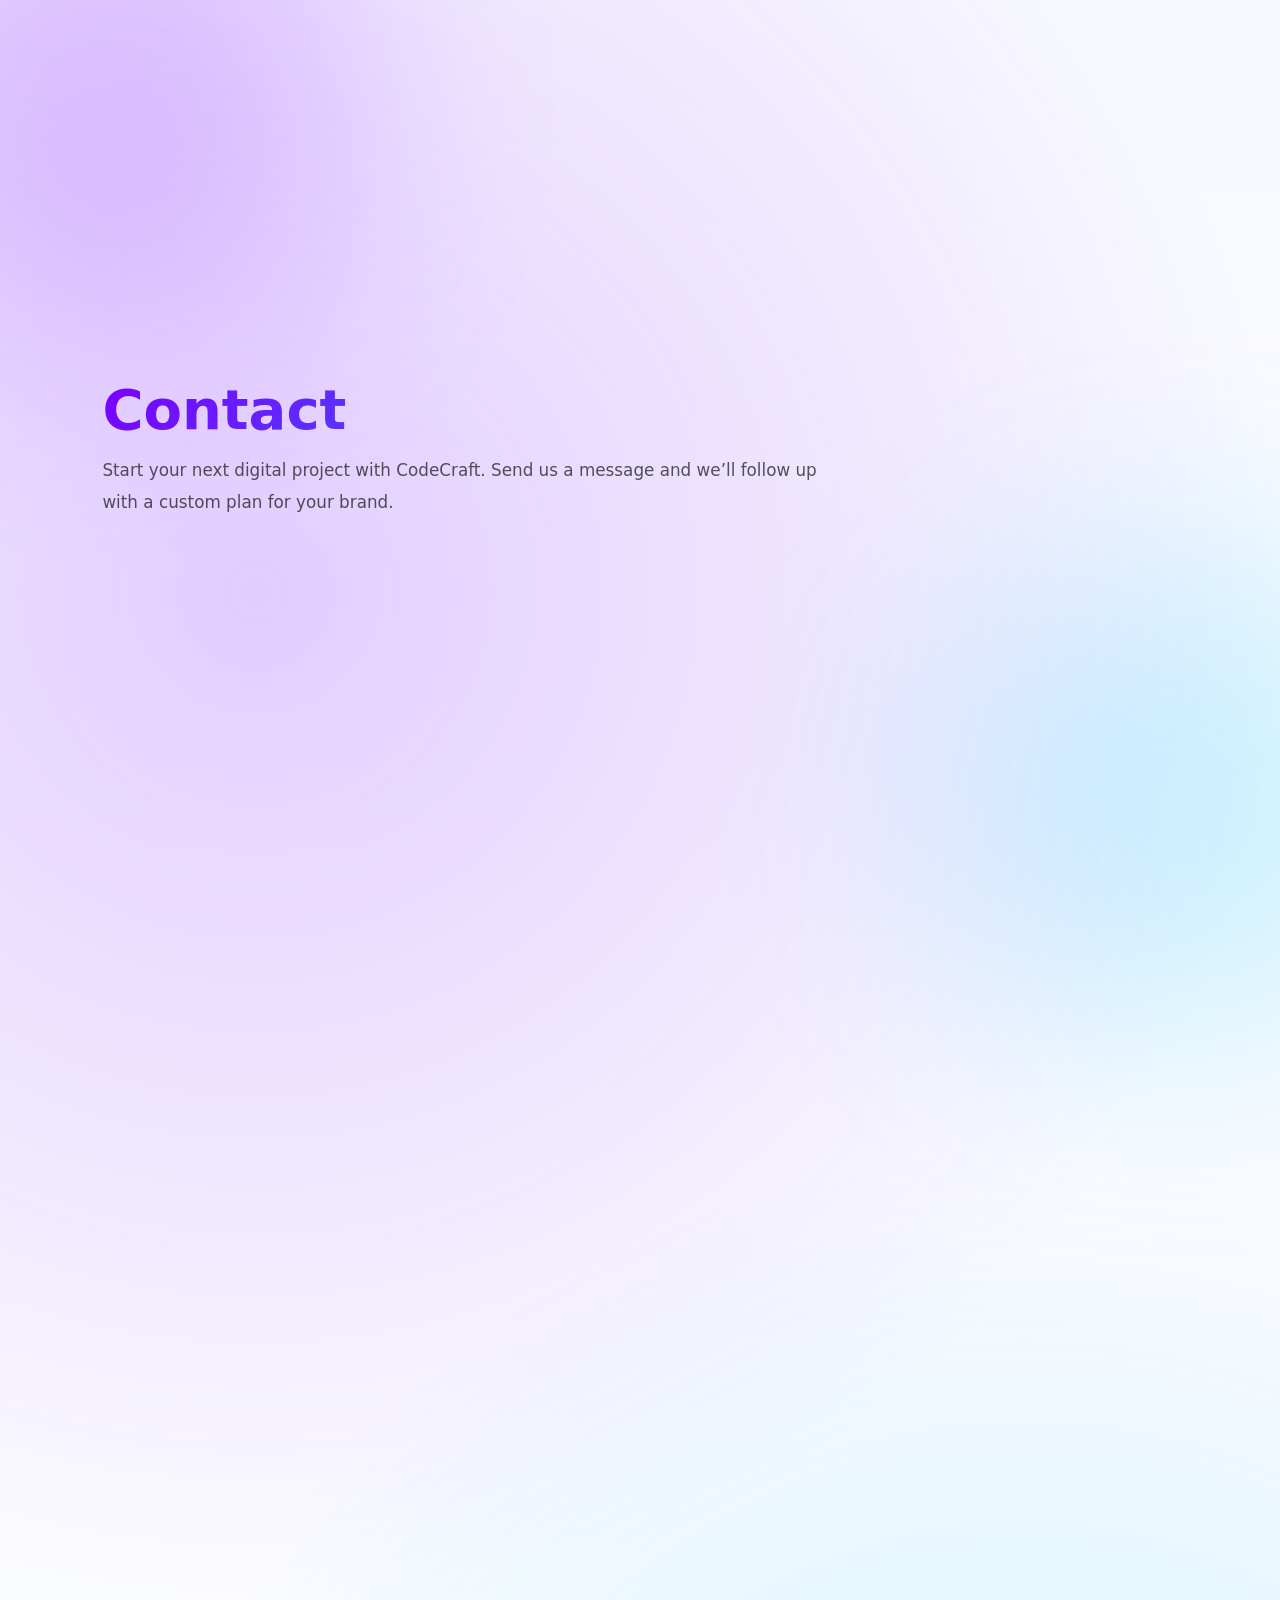
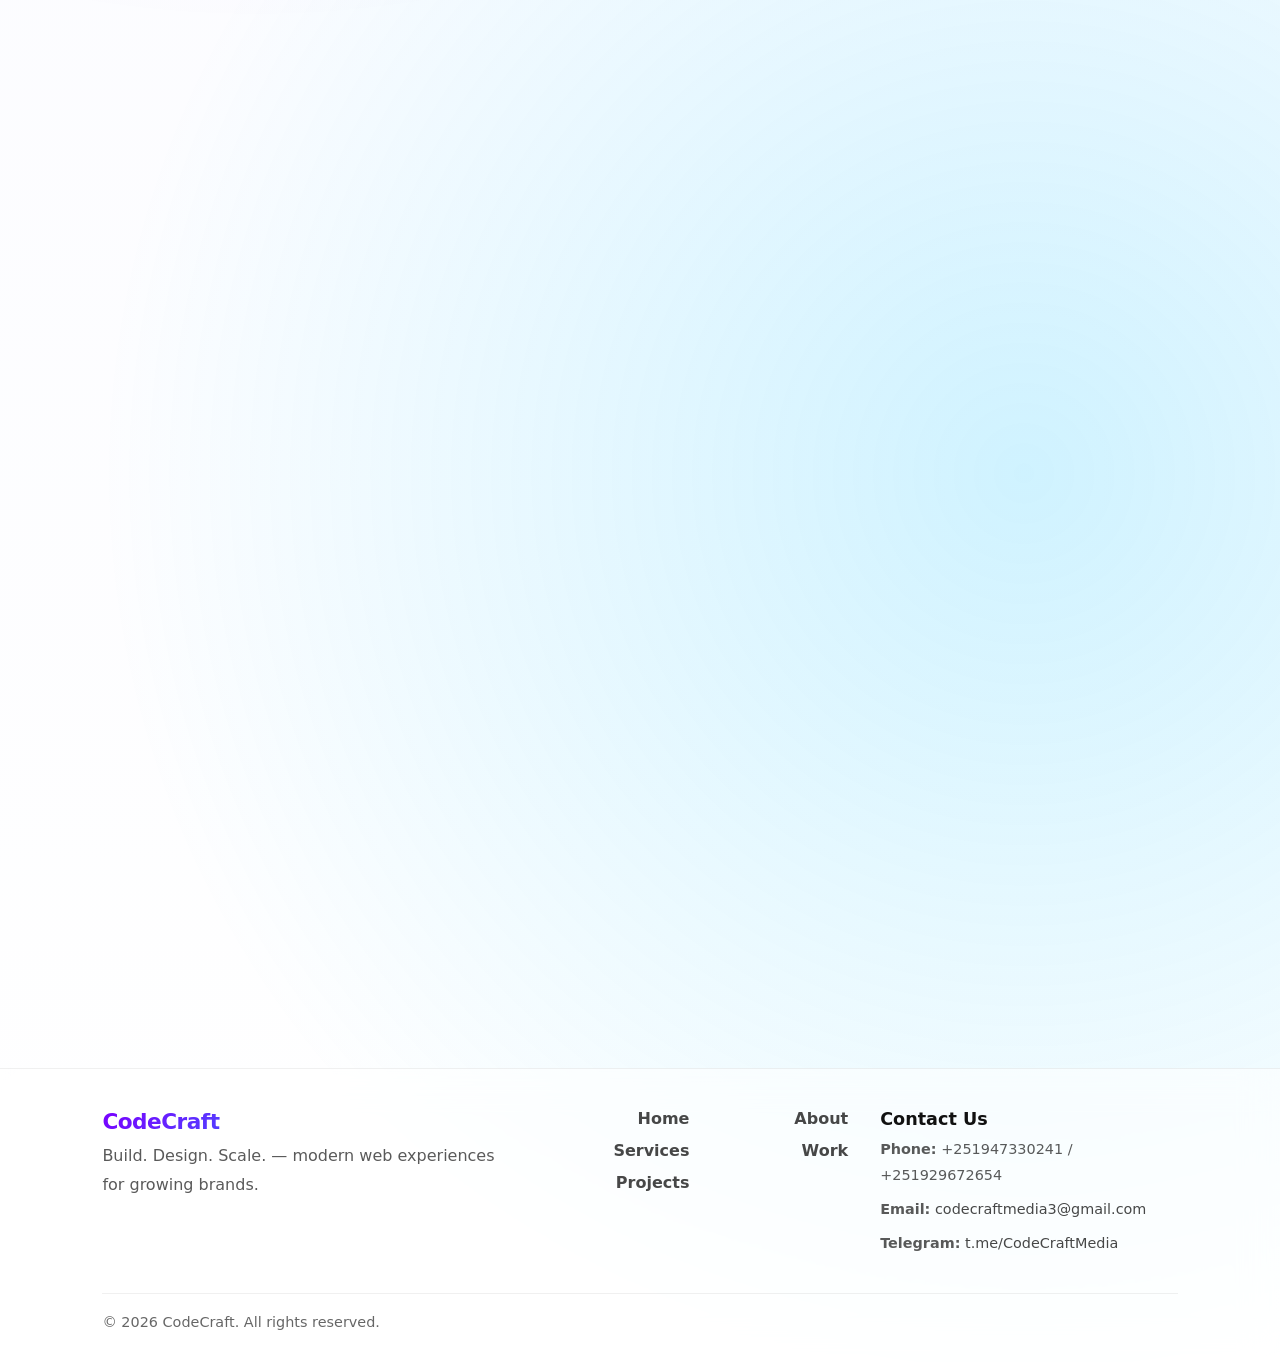
<file: contact.html>
﻿<!DOCTYPE html>
<html lang="en">
<head>
    <meta charset="UTF-8">
    <meta name="viewport" content="width=device-width, initial-scale=1.0">
    <link rel="stylesheet" href="style.css">
    <title>CodeCraft Contact</title>
</head>
<body>
<div class="loader" id="loader">
  <svg width="120" height="120" viewBox="0 0 100 100">
    <circle cx="50" cy="50" r="40" stroke="#7a00ff" stroke-width="4" fill="none" opacity="0.2"/>
    <circle cx="50" cy="50" r="40" stroke="#00c2ff" stroke-width="4" fill="none"
      stroke-dasharray="200" stroke-dashoffset="200">
      <animate attributeName="stroke-dashoffset" from="200" to="0" dur="1.5s" repeatCount="indefinite"/>
    </circle>
  </svg>
</div>
<div class="root">

    <header class="projects-header container" id="contact-hero">
        <div class="projects-intro">
            <h1>Contact</h1>
            <p>Start your next digital project with CodeCraft. Send us a message and we’ll follow up with a custom plan for your brand.</p>
        </div>
    </header>

    <section class="container contact-form-section">
        <header>
            <h2>Send a Message</h2>
        </header>
        <form class="contact-form" action="#" method="post" netlify>
            <label>
                Full Name
                <input type="text" name="name" placeholder="Your full name" required>
            </label>
            <label>
                Email Address
                <input type="email" name="email" placeholder="Your email" required>
            </label>
            <label>
                Project Type
                <select name="projectType" required>
                    <option value="">Select a project type</option>
                    <option value="website">Web-site Design</option>
                    <option value="animation">3D Animation</option>
                    <option value="content">Content Creation</option>
                    <option value="social">Social Media Management</option>
                </select>
            </label>
            <label>
                Message
                <textarea name="message" rows="6" placeholder="Tell us about your project" required></textarea>
            </label>
            <button type="submit">Send Inquiry</button>
        </form>
    </section>

    <section class="container projects" id="explore">
        <header>
            <h2>Explore Our Work</h2>
        </header>
        <div class="project-grid">
            <div class="project-card">
                <a href="index.html" class="project-link" target="_self">
                    <span>Back Home</span>
                    <img src="./home.gif" alt="Home" class="project-gif">
                    <p class="project-hover-text">Return to the main page <br>to explore our services and about section.</p>
                </a>
            </div>
            <div class="project-card">
                <a href="contact.html" class="project-link contact-link" target="_self">
                    <span>Contact us</span>
                    <img src="./customer-service.gif" alt="Customer Service" class="project-gif">
                    <p class="project-hover-text">Reach out to discuss your next website, animation, or creative campaign — let’s bring your vision to life.</p>
                </a>
            </div>
        </div>
    </section>

    <footer class="site-footer" aria-label="Site footer">
        <div class="footer-inner">
            <div class="footer-brand">
                <h3>CodeCraft</h3>
                <p>Build. Design. Scale. — modern web experiences for growing brands.</p>
            </div>

            <nav class="footer-links" aria-label="Footer navigation">
                <a href="index.html#home">Home</a>
                <a href="index.html#about">About</a>
                <a href="index.html#service">Services</a>
                <a href="index.html#ourwork">Work</a>
                <a href="index.html#projects">Projects</a>
            </nav>

            <div class="footer-contact">
                <h4>Contact Us</h4>
                <p><b>Phone:</b> +251947330241 / +251929672654</p>
                <p><b>Email:</b> <a href="mailto:codecraftmedia3@gmail.com">codecraftmedia3@gmail.com</a></p>
                <p><b>Telegram:</b> <a href="https://t.me/CodeCraftMedia" target="_blank">t.me/CodeCraftMedia</a></p>
            </div>
        </div>

        <div class="footer-bottom">
            <span>© <span id="year"></span> CodeCraft. All rights reserved.</span>
        </div>
    </footer>

</div>

<script src="script.js"></script>

</body>
</html>
</file>
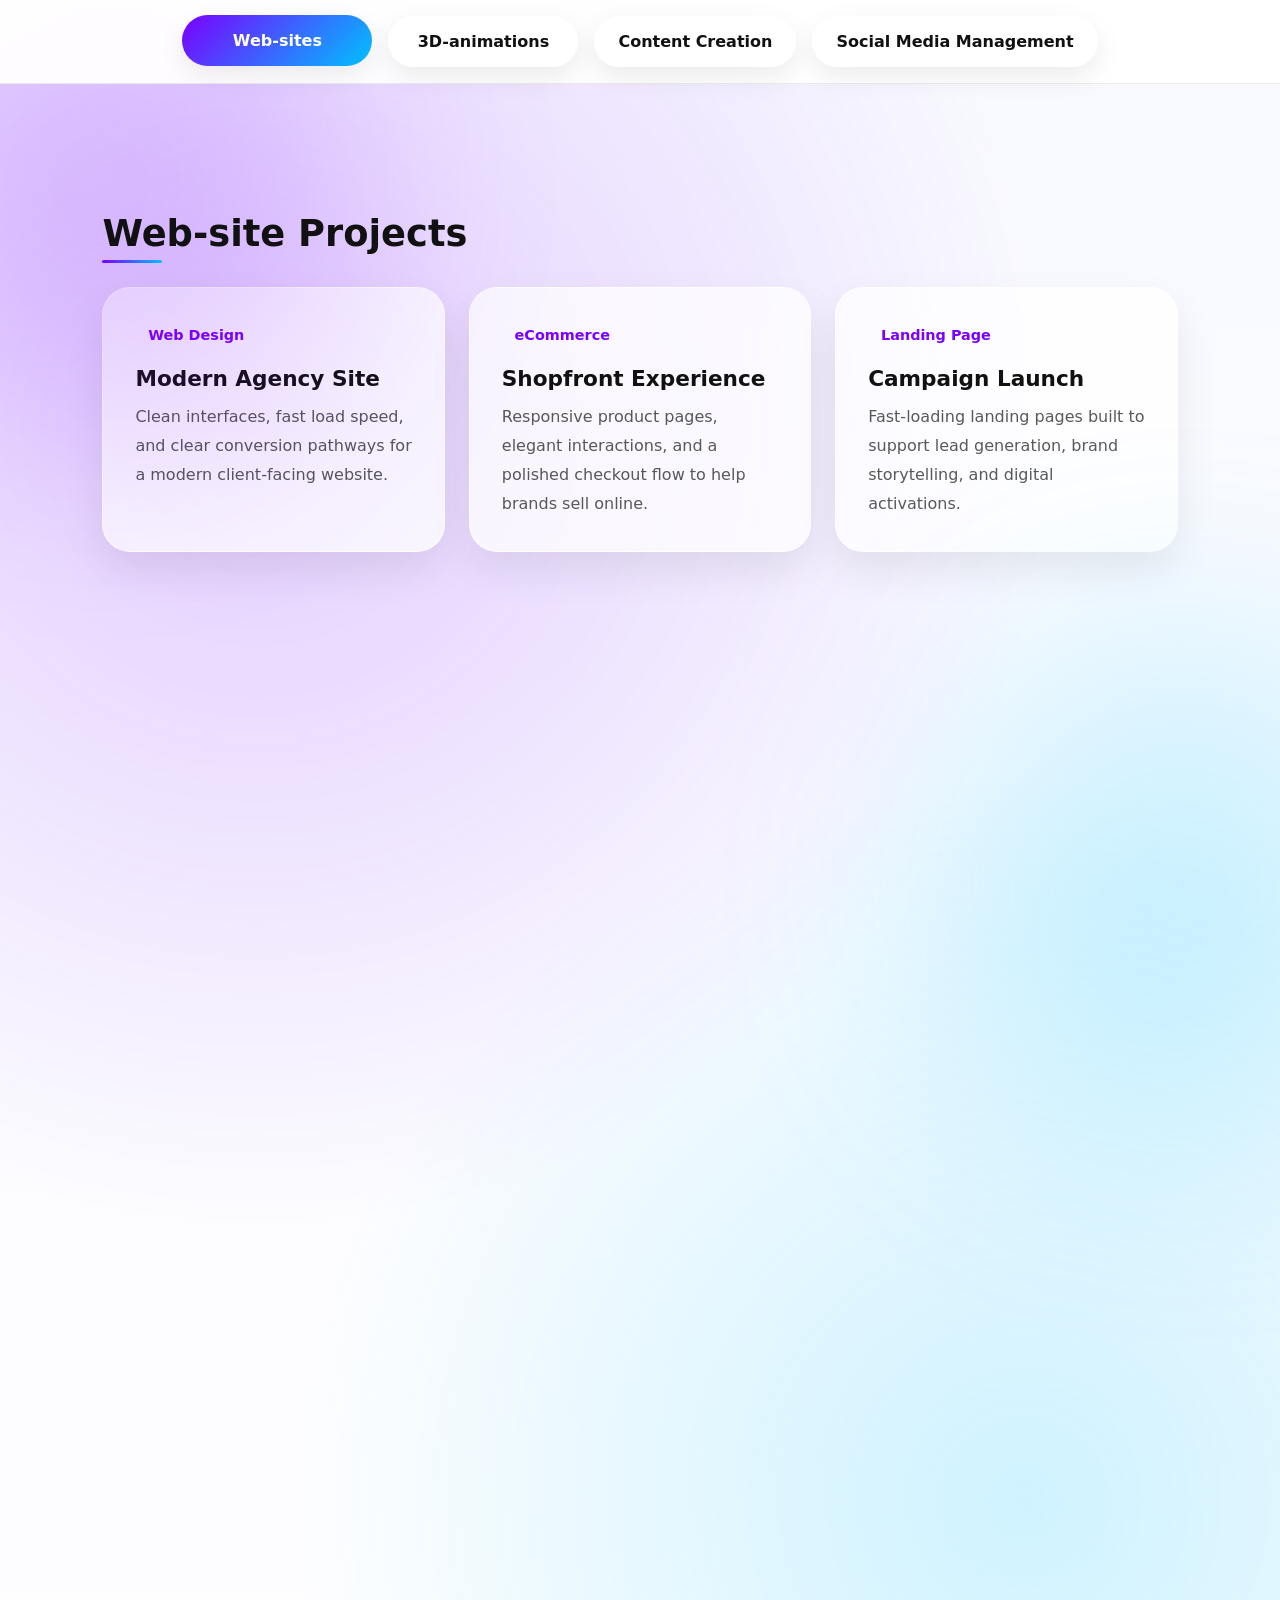
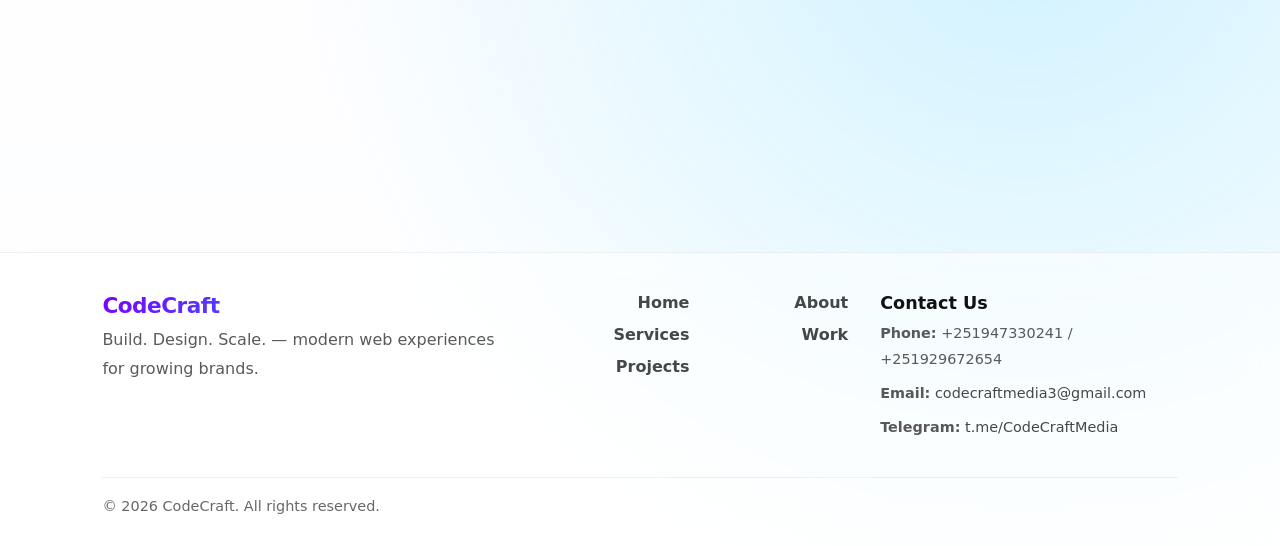
<file: projects.html>
<!DOCTYPE html>
<html lang="en">
<head>
    <meta charset="UTF-8">
    <meta name="viewport" content="width=device-width, initial-scale=1.0">
    <link rel="stylesheet" href="style.css">
    <title>CodeCraft Projects</title>
</head>
<body>
<div class="loader" id="loader">
  <svg width="120" height="120" viewBox="0 0 100 100">
    <circle cx="50" cy="50" r="40" stroke="#7a00ff" stroke-width="4" fill="none" opacity="0.2"/>
    <circle cx="50" cy="50" r="40" stroke="#00c2ff" stroke-width="4" fill="none"
      stroke-dasharray="200" stroke-dashoffset="200">
      <animate attributeName="stroke-dashoffset" from="200" to="0" dur="1.5s" repeatCount="indefinite"/>
    </circle>
  </svg>
</div>
<div class="root">

    <nav class="projects-nav sticky" aria-label="Project categories">
        <button class="tab active" data-category="websites">Web-sites</button>
        <button class="tab" data-category="animations">3D-animations</button>
        <button class="tab" data-category="content">Content Creation</button>
        <button class="tab" data-category="social">Social Media Management</button>
    </nav>

    <section class="container project-section active" id="websites" data-category="websites">
        <header>
            <h2>Web-site Projects</h2>
        </header>
        <div class="project-card-grid">
            <article class="project-card">
                <span>Web Design</span>
                <h3>Modern Agency Site</h3>
                <p>Clean interfaces, fast load speed, and clear conversion pathways for a modern client-facing website.</p>
            </article>
            <article class="project-card">
                <span>eCommerce</span>
                <h3>Shopfront Experience</h3>
                <p>Responsive product pages, elegant interactions, and a polished checkout flow to help brands sell online.</p>
            </article>
            <article class="project-card">
                <span>Landing Page</span>
                <h3>Campaign Launch</h3>
                <p>Fast-loading landing pages built to support lead generation, brand storytelling, and digital activations.</p>
            </article>
        </div>
    </section>

    <section class="container project-section" id="animations" data-category="animations">
        <header>
            <h2>3D Animation Projects</h2>
        </header>
        <div class="project-card-grid">
            <article class="project-card">
                <span>3D Motion</span>
                <h3>Product Visualization</h3>
                <p>Detailed product animations that highlight features and craftsmanship through motion and light.</p>
            </article>
            <article class="project-card">
                <span>Character</span>
                <h3>Branded Short</h3>
                <p>Story-driven motion pieces designed to engage viewers and elevate brand narratives in a cinematic style.</p>
            </article>
            <article class="project-card">
                <span>Visual FX</span>
                <h3>Immersive Experience</h3>
                <p>High-impact animation sequences that bring technical concepts to life with compelling visuals.</p>
            </article>
        </div>
    </section>

    <section class="container project-section" id="content" data-category="content">
        <header>
            <h2>Content Creation Projects</h2>
        </header>
        <div class="project-card-grid">
            <article class="project-card">
                <span>Video</span>
                <h3>Social Campaign</h3>
                <p>Short-form content produced for digital channels, optimized for attention and storytelling.</p>
            </article>
            <article class="project-card">
                <span>Brand Assets</span>
                <h3>Launch Toolkit</h3>
                <p>Visual content and brand assets created to support product launches and ongoing marketing efforts.</p>
            </article>
            <article class="project-card">
                <span>Editorial</span>
                <h3>Campaign Narrative</h3>
                <p>Engaging content designed to build trust, expand awareness, and guide audiences through a brand story.</p>
            </article>
        </div>
    </section>

    <section class="container project-section" id="social" data-category="social">
        <header>
            <h2>Social Media Management Projects</h2>
        </header>
        <div class="project-card-grid">
            <article class="project-card">
                <span>Strategy</span>
                <h3>Growth Campaign</h3>
                <p>Platform-specific plans and creative execution to improve reach, engagement, and audience connection.</p>
            </article>
            <article class="project-card">
                <span>Content</span>
                <h3>Channel Refresh</h3>
                <p>Branded social content tailored for consistent storytelling across Instagram, TikTok, and YouTube.</p>
            </article>
            <article class="project-card">
                <span>Engagement</span>
                <h3>Community Build</h3>
                <p>Campaigns that encourage interaction, build loyalty, and bring audiences closer to the brand.</p>
            </article>
        </div>
    </section>

    <section class="container projects" id="explore">
        <header>
            <h2>Explore Our Work</h2>
        </header>
        <div class="project-grid">
            <div class="project-card">
                <a href="index.html" class="project-link" target="_self">
                    <span>Back Home</span>
                    <img src="./home.gif" alt="Home" class="project-gif">
                    <p class="project-hover-text">Return to the main page <br> to explore our services and about section.</p>
                </a>
            </div>
            <div class="project-card">
                <a href="contact.html" class="project-link contact-link" target="_self">
                    <span>Contact us</span>
                    <img src="./customer-service.gif" alt="Customer Service" class="project-gif">
                    <p class="project-hover-text">Reach out to discuss your next website, animation, or creative campaign — let’s bring your vision to life.</p>
                </a>
            </div>
        </div>
    </section>

    <footer class="site-footer" aria-label="Site footer">
        <div class="footer-inner">
            <div class="footer-brand">
                <h3>CodeCraft</h3>
                <p>Build. Design. Scale. — modern web experiences for growing brands.</p>
            </div>

            <nav class="footer-links" aria-label="Footer navigation">
                <a href="index.html#home">Home</a>
                <a href="index.html#about">About</a>
                <a href="index.html#service">Services</a>
                <a href="index.html#ourwork">Work</a>
                <a href="index.html#projects">Projects</a>
            </nav>

            <div class="footer-contact">
                <h4>Contact Us</h4>
                <p><b>Phone:</b> +251947330241 / +251929672654</p>
                <p><b>Email:</b> <a href="mailto:codecraftmedia3@gmail.com">codecraftmedia3@gmail.com</a></p>
                <p><b>Telegram:</b> <a href="https://t.me/CodeCraftMedia" target="_blank">t.me/CodeCraftMedia</a></p>
            </div>
        </div>

        <div class="footer-bottom">
            <span>© <span id="year"></span> CodeCraft. All rights reserved.</span>
        </div>
    </footer>

</div>

<script src="script.js"></script>

</body>
</html>
</file>
<file: style.css>
/* ================= RESET ================= */
* {
  margin: 0;
  padding: 0;
  box-sizing: border-box;
  
  max-width: 100vw;
  font-family: "Segoe UI", system-ui, sans-serif;
}

html {
  scroll-behavior: smooth;
}

/* ================= COLORS ================= */
:root {
  --purple: #7a00ff;
  --blue: #00c2ff;
  --text: #111;
  --muted: rgba(0,0,0,0.65);
}



/* ================= BACKGROUND ================= */
body {
  min-height: 100vh;
  overflow-x: hidden;
  color: var(--text);

  background:
    radial-gradient(circle at 20% 20%, rgba(122,0,255,0.18), transparent 40%),
    radial-gradient(circle at 80% 70%, rgba(0,194,255,0.18), transparent 40%),
    linear-gradient(#f8f9ff, #ffffff);
}



/* ================= LOADER OVERLAY ================= */
.loader {
  position: fixed;
  inset: 0;
  background: #0b0b10;
  display: flex;
  align-items: center;
  justify-content: center;
  z-index: 99999;

  transition: opacity 0.6s ease, visibility 0.6s ease;
}

/* hide state */
.loader.hide {
  opacity: 0;
  visibility: hidden;
}

/* optional glow */
.loader svg {
  filter: drop-shadow(0 0 15px rgba(122,0,255,0.5));
}
/* ================= SECTIONS ================= */
.container {
  min-height: 100vh;
  padding: 8rem 8%;
  display: flex;
  flex-direction: column;
  justify-content: center;

  position: relative;

  opacity: 0;
  transform: translateY(50px);
  transition: all 0.4s ease;
}

.container.show {
  opacity: 1;
  transform: translateY(0);
}

/* glow background */
.container::before,
.container::after {
  content: "";
  position: absolute;
  width: 500px;
  height: 500px;
  border-radius: 50%;
  filter: blur(120px);
  opacity: 0.18;
  z-index: 0;
}

.container::before {
  background: var(--purple);
  top: -150px;
  left: -150px;
}

.container::after {
  background: var(--blue);
  bottom: -150px;
  right: -150px;
}

/* ================= HERO ================= */
.hero {
  overflow: hidden;
}

.hero-inner {
  position: relative;
  z-index: 1;
  display: grid;
  grid-template-columns: 1fr;
  justify-items: center;
  text-align: center;
  gap: 2rem;
}

.hero-copy {
  max-width: 760px;
  width: 100%;
}

.hero-media {
  display: none;
}

.hero-actions {
  display: flex;
  flex-wrap: wrap;
  justify-content: center;
  gap: 1rem;
  margin-top: 2rem;
}

.hero-tags {
  display: flex;
  flex-wrap: wrap;
  justify-content: center;
  gap: 0.85rem;
  margin-top: 2rem;
}

.hero-tags span {
  display: inline-flex;
  align-items: center;
  justify-content: center;
  padding: 0.7rem 1rem;
  border-radius: 999px;
  background: rgba(255,255,255,0.92);
  color: var(--text);
  font-size: 0.95rem;
  font-weight: 700;
  border: 1px solid rgba(0,0,0,0.08);
  animation: tagFloat 3.5s ease-in-out infinite alternate;
}

.hero-tags span:nth-child(2) {
  animation-delay: 0.15s;
}
.hero-tags span:nth-child(3) {
  animation-delay: 0.3s;
}
.hero-tags span:nth-child(4) {
  animation-delay: 0.45s;
}

@keyframes tagFloat {
  from {
    transform: translateY(0);
    box-shadow: 0 10px 18px rgba(0,0,0,0.08);
  }
  to {
    transform: translateY(-6px);
    box-shadow: 0 18px 32px rgba(0,0,0,0.14);
  }
}

.hero h1 {
  font-size: 4.2rem;
  font-weight: 800;
  letter-spacing: -1px;

  background: linear-gradient(135deg, var(--purple), var(--blue));
  background-clip: text;
  -webkit-background-clip: text;
  -webkit-text-fill-color: transparent;

  opacity: 0;
  transform: translateY(20px);
  transition: 0.4s ease;
}

.hero h1.show {
  opacity: 1;
  transform: translateY(0);
}

.hero h2 {
  font-size: 1.6rem;
  font-weight: 500;
  color: var(--muted);
  margin-top: 10px;

  opacity: 0;
  transform: translateY(20px);
  transition: 0.4s ease;
}

.hero h2.show {
  opacity: 1;
  transform: translateY(0);
}

@media (max-width: 900px) {
  .hero-inner {
    grid-template-columns: 1fr;
    gap: 2rem;
  }

  .hero-media {
    justify-content: flex-start;
  }

  .hero-curve {
    width: min(520px, 78vw);
    aspect-ratio: 16 / 10;
  }
}

/* ================= SECTION TITLE ================= */
.container header h2 {
  font-size: 2.3rem;
  font-weight: 700;
  margin-bottom: 1rem;
  position: relative;
}

.container header h2::after {
  content: "";
  position: absolute;
  left: 0;
  bottom: -8px;
  width: 60px;
  height: 3px;
  background: linear-gradient(to right, var(--purple), var(--blue));
  border-radius: 10px;
}

/* ================= TEXT ================= */
p {
  font-size: 1rem;
  line-height: 1.8;
  color: var(--muted);
  max-width: 650px;
}

/* ================= GRID ================= */
.detail {
  margin-top: 3rem;
  display: grid;
  grid-template-columns: repeat(auto-fit, minmax(220px, 1fr));
  gap: 2rem;
}

.projects .project-grid {
  margin-top: 2rem;
  display: flex;
 flex-direction: row;
  flex-wrap: wrap;
  gap: 1.5rem;
}

.projects .project-card {
  margin-top: 0;
}

.project-link {
  display: block;
  width: 100%;
  padding: 1.75rem 1.5rem;
  border-radius: 24px;
  background: linear-gradient(135deg, #1d67ff, #00c2ff);
  color: #fff;
  text-decoration: none;
  box-shadow: 0 18px 55px rgba(0, 98, 255, 0.2);
  transition: transform 0.35s ease, box-shadow 0.35s ease;
  position: relative;
  overflow: hidden;

}


.projects .project-card {
  flex: 1 1 320px;
  min-width: 320px;
  padding: 0;
}



.projects .project-link span {
  font-size: 2.4rem;
  color: #fff;
}

.contact-link {
  background: linear-gradient(135deg, #00b66d, #00e29e);
}

.project-link span {
  display: block;
  font-size: 1.75rem;
  font-weight: 800;
  background: none;
}

.project-gif {
  display: block;
  width: 60px;
  max-width: 100%;
  height: auto;
  margin-top: 1rem;
}

.project-hover-text {
  margin-top: 1rem;
  opacity: 1;
  transform: translateY(0);
  transition: opacity 0.35s ease, transform 0.35s ease;
  color: rgba(255, 255, 255, 0.95);
  line-height: 1.75;
}

.project-link:hover {
  transform: translateY(-4px) scale(1.02);
  box-shadow: 0 24px 70px rgba(0, 98, 255, 0.3);
}

.project-link:hover .project-arrow {
  right: 12px;
  transform: translateY(-50%) scale(1.6);
}

.project-link:hover .project-hover-text {
  opacity: 1;
  transform: translateY(0);
  transition-delay: 0.15s;
}

/* ================= CARDS ================= */
.detail-content {
  height: 250px;
  border-radius: 20px;

  background: rgba(255,255,255,0.6);
  backdrop-filter: blur(18px);

  border: 1px solid rgba(255,255,255,0.7);

  box-shadow:
    0 10px 30px rgba(0,0,0,0.08),
    0 0 20px rgba(122,0,255,0.15);

  transition: 0.35s ease;

  display: flex;
  flex-direction: row;
  align-items: center;
  gap: 1rem;
  padding: 20px;
}
.detail-content h3 {
  font-size: 1.5rem;
  font-weight: 600;
  color: var(--text);
  text-align: left;
  flex: 1;
}
.detail-content-text::after {
  content: "";
  display: block;
  width: 40px;
  height: 3px;
  background: linear-gradient(to right, var(--purple), var(--blue));
  margin: 12px 0 0;
  border-radius: 10px;
}
.detail-content img {
  width: 60px;
  height: 60px;
  object-fit: contain;
  border-radius: 10px;
  
}
.detail-content-link{
  display: inline-block;
  margin-top: 12px;
  color: var(--muted);
  text-decoration: none;
  font-weight: 500;
  border-bottom: 1px solid transparent;
  transition: 0.25s ease;
}
.detail-content:hover {
  transform: translateY(-10px) scale(1.03);
  box-shadow:
    0 20px 50px rgba(0,0,0,0.12),
    0 0 30px rgba(122,0,255,0.25);
}

/* ================= NAV ================= */
.side-nav {
  position: fixed;
  right: 25px;
  top: 50%;
  transform: translateY(-50%);
  z-index: 9999;

  padding: 18px 12px;
  border-radius: 40px;

  background: rgba(255,255,255,0.9);
  backdrop-filter: blur(20px);

  border: 1px solid rgba(0,0,0,0.08);

  box-shadow: 0 10px 40px rgba(0,0,0,0.15);
}

/* vertical line */
.side-nav::before {
  content: "";
  position: absolute;
  left: 50%;
  top: 12px;
  width: 2px;
  height: calc(100% - 24px);
  background: #e0e0e0;
  transform: translateX(-50%);
  z-index: 0;
}

/* progress line */
.side-nav::after {
  content: "";
  position: absolute;
  left: 50%;
  top: 12px;
  width: 2px;
  height: var(--progress, 0%);
  background: linear-gradient(to bottom, var(--purple), var(--blue));
  transform: translateX(-50%);
  z-index: 1;
}

/* list */
.side-nav ul {
  list-style: none;
  display: flex;
  flex-direction: column;
  gap: 28px;
  align-items: center;
  position: relative;
  z-index: 2;
}

/* link wrapper */
.side-nav a {
  position: relative;
  width: 16px;
  height: 16px;
  display: flex;
  align-items: center;
  justify-content: center;
  text-decoration: none;
}

/* dot */
.side-nav a::before {
  content: "";
  width: 14px;
  height: 14px;
  border-radius: 50%;

  background: #fff;
  border: 2px solid #aaa;

  box-shadow:
    0 0 0 4px rgba(255,255,255,0.9),
    0 2px 8px rgba(0,0,0,0.2);

  transition: 0.3s;
}

/* active */
.side-nav a.active::before {
  transform: scale(1.3);
  background: linear-gradient(135deg, var(--purple), var(--blue));
  border: none;

  box-shadow:
    0 0 0 6px rgba(255,255,255,1),
    0 0 20px rgba(122,0,255,0.4);
}

/* hover */
.side-nav a:hover::before {
  transform: scale(1.2);
}

/* label */
.side-nav span {
  position: absolute;
  right: 30px;
  font-size: 0.75rem;

  padding: 4px 8px;
  border-radius: 6px;

  background: rgba(255,255,255,0.9);

  opacity: 0;
  transform: translateX(10px);
  transition: 0.3s;

  pointer-events: none;
}

.side-nav li:hover span {
  opacity: 1;
  transform: translateX(0);
}


/* ================= RESPONSIVE ================= */

/* TABLET */
@media (max-width: 1024px) {
  .container {
    padding: 6rem 6%;
  }

  .hero h1 {
    font-size: 3.2rem;
  }

  .hero h2 {
    font-size: 1.3rem;
  }

  .container header h2 {
    font-size: 2rem;
  }
}

/* MOBILE */
@media (max-width: 768px) {

  .container {
    padding: 5rem 5%;
  }

  .hero h1 {
    font-size: 2.4rem;
  }

  .hero h2 {
    font-size: 1.1rem;
  }

  .detail {
    grid-template-columns: 1fr;

  }

  /* NAV BOTTOM */
  .side-nav {
    top: auto;
    bottom: 20px;
    right: 50%;
    transform: translateX(50%);
    padding: 14px 18px;
    border-radius: 30px;
  }

  .side-nav ul {
    flex-direction: row;
    gap: 20px;
  }

  /* convert vertical line → horizontal */
  .side-nav::before {
    width: calc(100% - 24px);
    height: 2px;
    top: 50%;
    left: 12px;
    transform: translateY(-50%);
  }

  .side-nav::after {
    width: var(--progress, 0%);
    height: 2px;
    top: 50%;
    left: 12px;
    transform: translateY(-50%);
  }

  .side-nav span {
    display: none;
  }
}

/* SMALL MOBILE */
@media (max-width: 480px) {

  .hero h1 {
    font-size: 2rem;
  }

  .hero h2 {
    font-size: 1rem;
  }

  .container {
    padding: 4rem 4%;
  }

  .contact-form input,
  .contact-form textarea,
  .contact-form select {
    font-size: 1rem;
    padding: 1.2rem 1.4rem;
    min-height: 48px;
  }

  .contact-form label {
    font-size: 1rem;
  }
}


/* ================= FOOTER ================= */
.site-footer {
  position: relative;
  z-index: 1;

  padding: 2.5rem 8% 2rem;
  margin-top: -2rem;

  border-top: 1px solid rgba(0,0,0,0.06);
  background: rgba(255,255,255,0.55);
  backdrop-filter: blur(18px);
}

.footer-inner {
  display: grid;
  grid-template-columns: 1.4fr 1fr 1fr;
  gap: 2rem;
  align-items: start;
}

.footer-brand h3 {
  font-size: 1.35rem;
  font-weight: 800;
  letter-spacing: -0.5px;

  background: linear-gradient(135deg, var(--purple), var(--blue));
  background-clip: text;
  -webkit-background-clip: text;
  -webkit-text-fill-color: transparent;
  margin-bottom: 0.5rem;
}

.footer-brand p {
  max-width: 520px;
}

.footer-links {
  display: grid;
  grid-template-columns: repeat(2, minmax(120px, 1fr));
  gap: 0.75rem 1.25rem;
  justify-items: end;
}

.footer-links a {
  color: rgba(0,0,0,0.72);
  text-decoration: none;
  font-weight: 600;
  border-bottom: 1px solid transparent;
  transition: 0.25s ease;
}

.footer-links a:hover {
  color: rgba(0,0,0,0.9);
  border-bottom-color: rgba(122,0,255,0.45);
}

.footer-contact h4 {
  font-size: 1.1rem;
  font-weight: 700;
  margin-bottom: 0.5rem;
  color: var(--text);
}

.footer-contact p {
  margin-bottom: 0.5rem;
  font-size: 0.9rem;
  color: var(--muted);
}

.footer-contact a {
  color: rgba(0,0,0,0.72);
  text-decoration: none;
  border-bottom: 1px solid transparent;
  transition: 0.25s ease;
}

.footer-contact a:hover {
  color: rgba(0,0,0,0.9);
  border-bottom-color: rgba(122,0,255,0.45);
}

.footer-bottom {
  margin-top: 1.75rem;
  padding-top: 1.25rem;
  border-top: 1px solid rgba(0,0,0,0.06);

  display: flex;
  align-items: center;
  justify-content: space-between;
  gap: 1rem;

  color: rgba(0,0,0,0.6);
  font-size: 0.9rem;
}

@media (max-width: 1024px) {
  .site-footer {
    padding-left: 6%;
    padding-right: 6%;
  }
}

@media (max-width: 768px) {
  .site-footer {
    padding-left: 5%;
    padding-right: 5%;
  }

  .footer-inner {
    grid-template-columns: 1fr;
  }

  .footer-links {
    justify-items: start;
    grid-template-columns: repeat(2, minmax(120px, 1fr));
  }

  .footer-bottom {
    flex-direction: column;
    align-items: flex-start;
  }
}
/* -------------------------------------PROJECTS PAGE---------------------------------------------- */
/* ---------------------------------------------------------------------------------------------- */
.projects-header {
  padding: 5rem 8%;
  display: grid;
  grid-template-columns: 1fr auto;
  align-items: center;
  gap: 2rem;
}

.projects-intro h1 {
  font-size: 3.5rem;
  line-height: 1.05;
  margin-bottom: 1rem;
  font-weight: 800;
  background: linear-gradient(135deg, var(--purple), var(--blue));
  background-clip: text;
  -webkit-background-clip: text;
  -webkit-text-fill-color: transparent;
}

.projects-intro p {
  max-width: 720px;
  font-size: 1.05rem;
  line-height: 1.9;
  color: var(--muted);
}

.projects-nav {
  display: flex;
  flex-wrap: wrap;
  gap: 1rem;
  justify-content: center;
  padding: 0 8%;
  margin-bottom: 2rem;
}

.projects-nav.sticky {
  position: sticky;
  top: 0;
  z-index: 1000;
  background: rgba(255, 255, 255, 0.95);
  backdrop-filter: blur(20px);
  border-bottom: 1px solid rgba(0, 0, 0, 0.08);
  padding-top: 1rem;
  padding-bottom: 1rem;
  margin-bottom: 0;
}

.projects-nav button {
  min-width: 190px;
  border: none;
  cursor: pointer;
  border-radius: 999px;
  font-size: 1rem;
  font-weight: 700;
  padding: 1rem 1.5rem;
  background: rgba(255, 255, 255, 0.88);
  color: var(--text);
  box-shadow: 0 10px 28px rgba(0, 0, 0, 0.08);
  transition: transform 0.25s ease, background 0.25s ease, color 0.25s ease;
}

.projects-nav button.active {
  background: linear-gradient(135deg, var(--purple), var(--blue));
  color: #fff;
  transform: translateY(-1px);
}

.project-section {
  display: none;
}

.project-section.active {
  display: block;
}

.project-card-grid {
  margin-top: 2rem;
  display: grid;
  grid-template-columns: repeat(auto-fit, minmax(250px, 1fr));
  gap: 1.5rem;
}

.contact-form-section {
  padding-top: 0;
}

.contact-form {
  display: grid;
  gap: 1.25rem;
  max-width: 900px;
  width: 100%;
}

.contact-form label {
  display: grid;
  gap: 0.65rem;
  color: var(--text);
  font-weight: 600;
}

.contact-form input,
.contact-form textarea,
.contact-form select {
  width: 100%;
  padding: 1rem 1.2rem;
  border-radius: 20px;
  border: 1px solid rgba(0, 0, 0, 0.12);
  background: rgba(255, 255, 255, 0.95);
  font-size: 1rem;
  color: var(--text);
  outline: none;
}

.contact-form textarea {
  min-height: 180px;
  resize: vertical;
}

.contact-form button {
  width: max-content;
  padding: 1rem 2rem;
  border: none;
  border-radius: 999px;
  background: linear-gradient(135deg, var(--purple), var(--blue));
  color: #fff;
  font-size: 1rem;
  font-weight: 700;
  cursor: pointer;
  transition: transform 0.25s ease, box-shadow 0.25s ease;
}

.contact-form button:hover {
  transform: translateY(-2px);
  box-shadow: 0 18px 40px rgba(0, 98, 255, 0.2);
}

.project-card {
  background: rgba(255, 255, 255, 0.72);
  border-radius: 28px;
  padding: 2rem;
  border: 1px solid rgba(255, 255, 255, 0.85);
  box-shadow: 0 18px 40px rgba(0, 0, 0, 0.08);
  transition: transform 0.25s ease, box-shadow 0.25s ease;
}

.project-card:hover {
  transform: translateY(-6px);
  box-shadow: 0 26px 55px rgba(0, 0, 0, 0.14);
}

.project-card h3 {
  font-size: 1.35rem;
  margin: 1rem 0 0.75rem;
}

.project-card p {
  color: var(--muted);
  line-height: 1.8;
}

.project-card span {
  display: inline-block;
  font-size: 0.9rem;
  font-weight: 700;
  color: var(--purple);
  padding: 0.45rem 0.8rem;
  border-radius: 999px;
}

.back-home {
  width: auto;
  padding: 1rem 1.5rem;
  display: inline-flex;
  align-items: center;
  gap: 0.8rem;
  background: linear-gradient(135deg, #1d67ff, #00c2ff);
  color: #fff;
  border-radius: 999px;
  box-shadow: 0 18px 55px rgba(0, 98, 255, 0.2);
  text-decoration: none;
  font-weight: 700;
  transition: transform 0.25s ease, box-shadow 0.25s ease;
}

.back-home:hover {
  transform: translateY(-2px);
}

@media (max-width: 900px) {
  .projects-header {
    grid-template-columns: 1fr;
    padding: 4rem 6%;
    text-align: center;
  }

  .projects-intro h1 {
    font-size: 3rem;
  }

  .back-home {
    justify-content: center;
  }
}

@media (max-width: 768px) {
  .projects-nav {
    padding: 0 5%;
    overflow-x: auto;
    flex-wrap: nowrap;
    gap: 0.5rem;
  }

  .projects-nav button {
    min-width: 50px;
    font-size: 0.6rem;
    padding: 0.3rem 0.4rem;
    flex-shrink: 0;
  }

  .contact-form input,
  .contact-form textarea,
  .contact-form select {
    font-size: 0.9rem;
    padding: 0.8rem 1rem;
    min-height: 48px;
  }

  .contact-form label {
    font-size: 0.9rem;
  }

  .project-card-grid {
    grid-template-columns: 1fr;
  }
}

.hero-badge {
  display: inline-flex;
  align-items: center;
  justify-content: center;
  padding: 0.85rem 1.3rem;
  border-radius: 999px;
  background: rgba(122, 0, 255, 0.12);
  color: var(--purple);
  font-size: 0.95rem;
  font-weight: 700;
  letter-spacing: 0.02em;
  margin-bottom: 1.5rem;
}

.hero-subtitle {
  margin-top: 1.5rem;
  max-width: 720px;
  margin-left: auto;
  margin-right: auto;
  line-height: 1.8;
  font-size: 1.05rem;
  color: var(--muted);
  text-align: center;
}

.btn {
  display: inline-flex;
  align-items: center;
  justify-content: center;
  border-radius: 999px;
  padding: 1rem 1.8rem;
  font-weight: 700;
  text-decoration: none;
  transition: transform 0.25s ease, box-shadow 0.25s ease;
}

.btn-primary {
  background: linear-gradient(135deg, var(--purple), var(--blue));
  color: #fff;
}

.btn-secondary {
  background: rgba(255, 255, 255, 0.95);
  color: var(--text);
  border: 1px solid rgba(122, 0, 255, 0.18);
}

.btn:hover {
  transform: translateY(-2px);
  box-shadow: 0 18px 40px rgba(0, 98, 255, 0.12);
}
</file>
